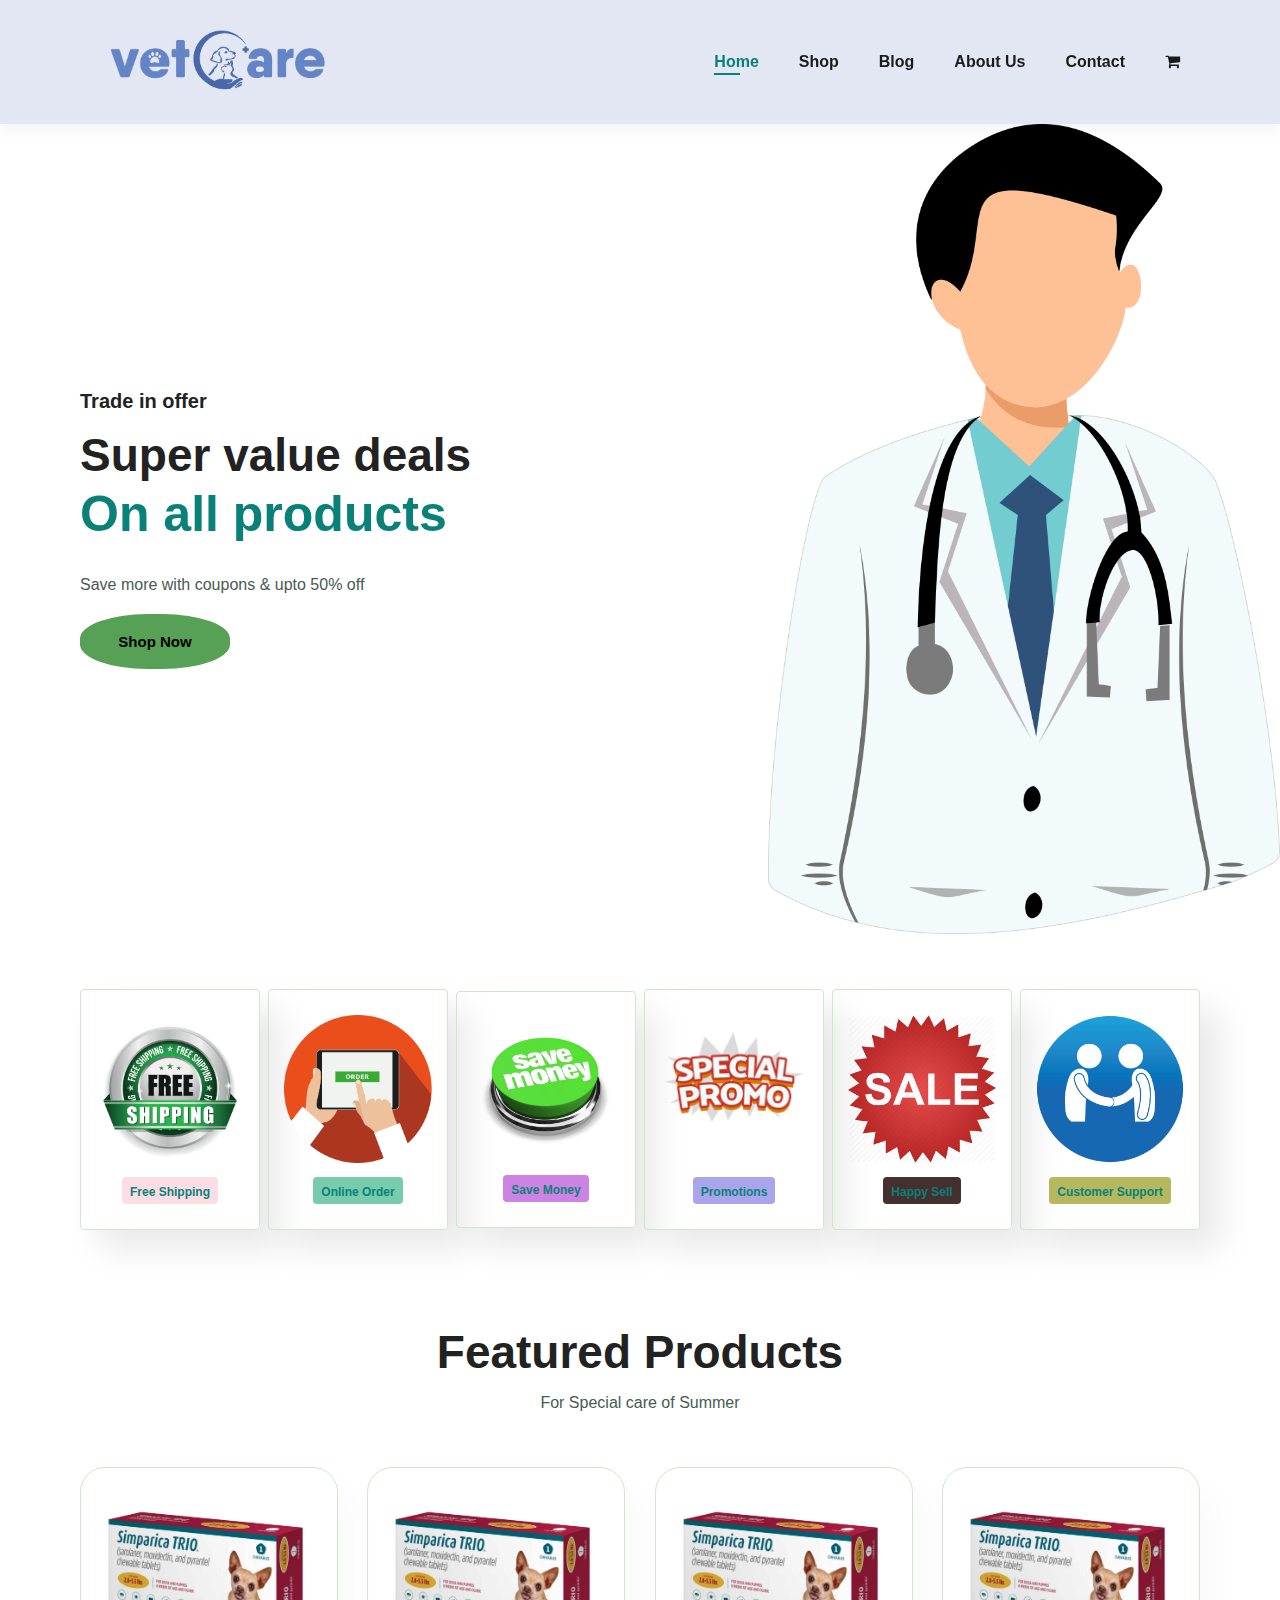
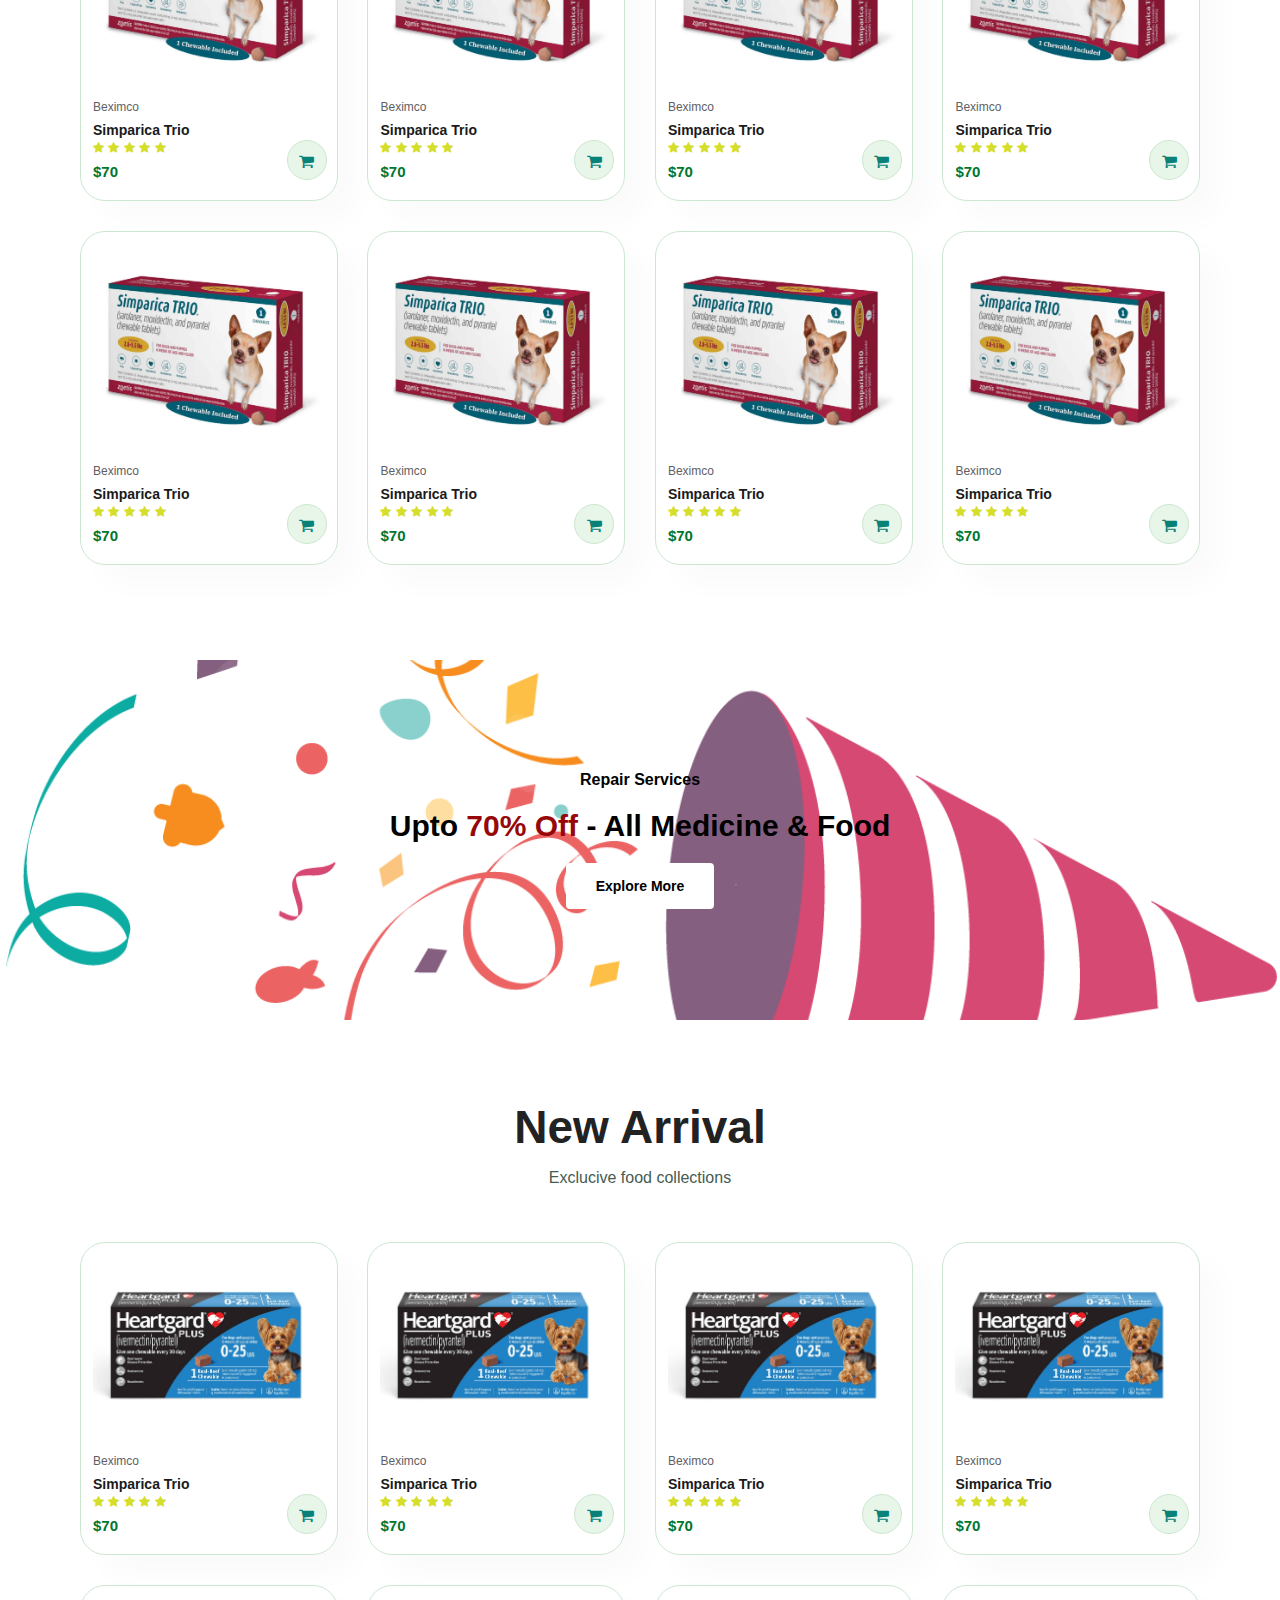
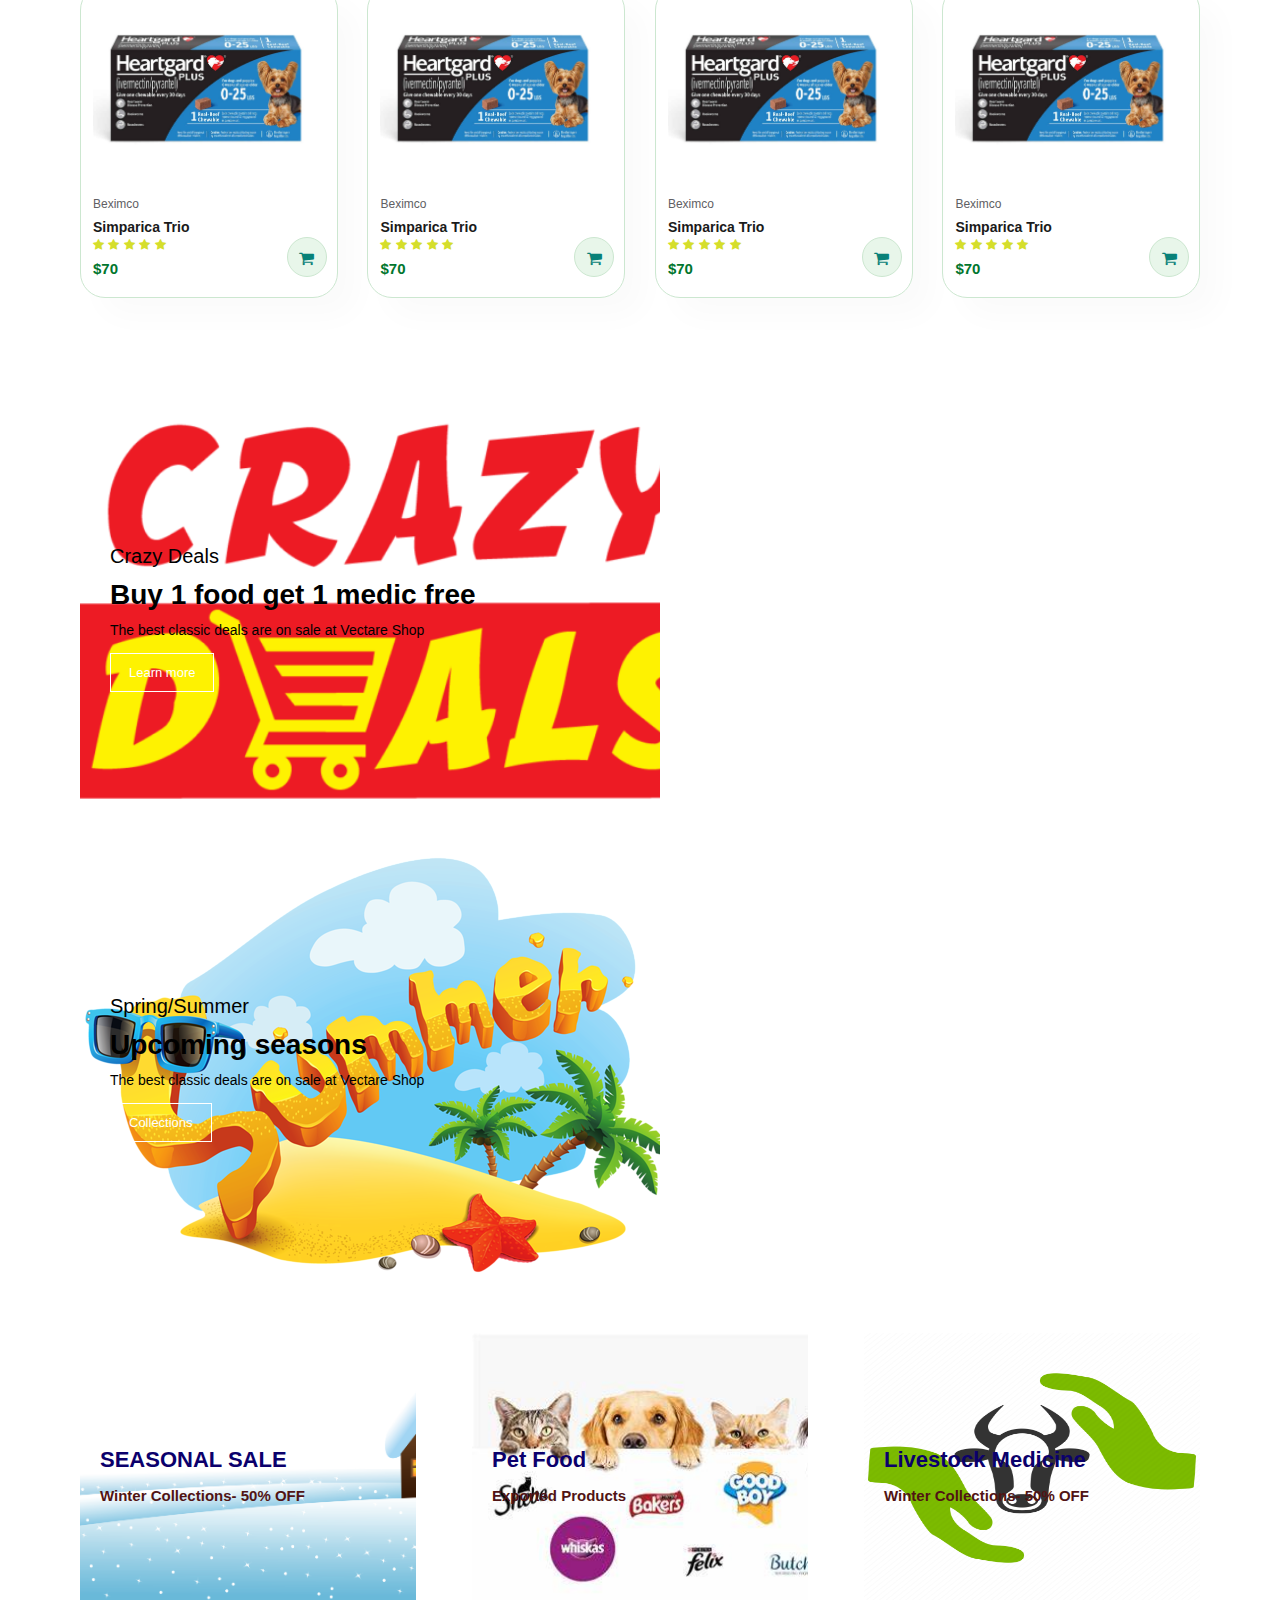
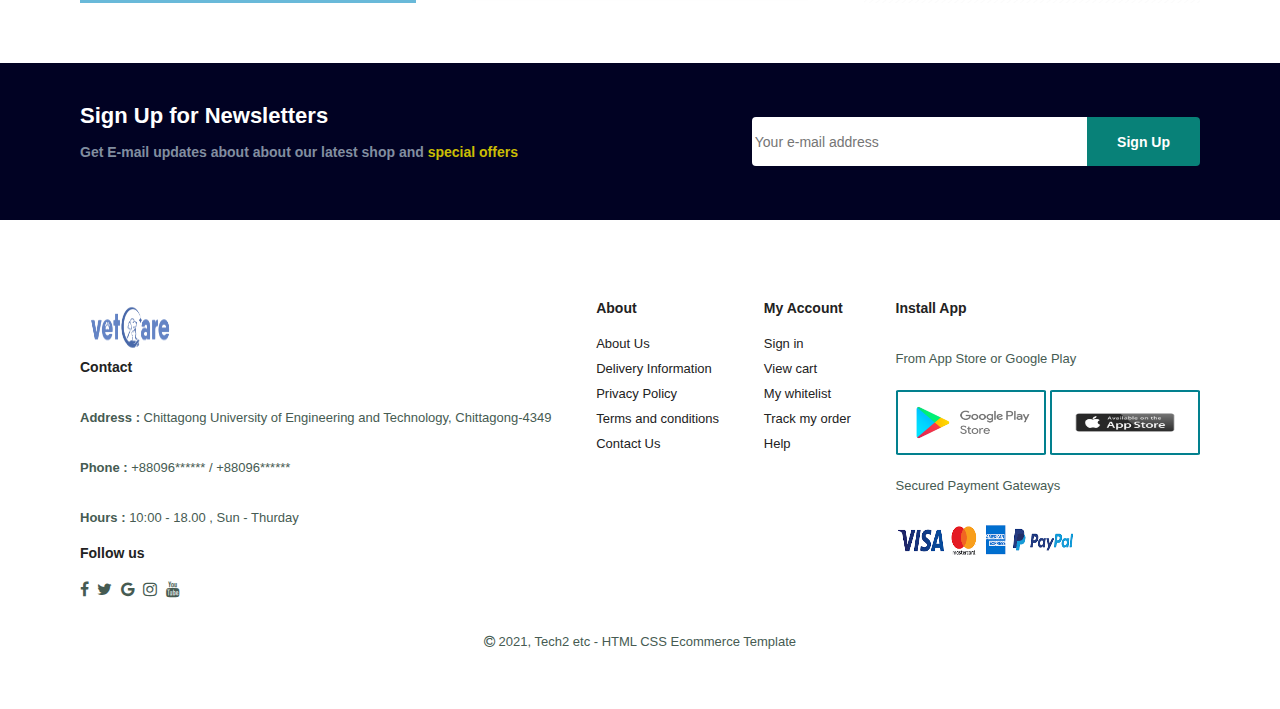
<file: index/index.html>
<!DOCTYPE html>
<html lang="en">
<head>
    <meta charset="UTF-8">
    <meta name="viewport" content="width=device-width, initial-scale=1.0">
    <link rel="stylesheet" href="https://cdnjs.cloudflare.com/ajax/libs/font-awesome/4.7.0/css/font-awesome.min.css">
    <link rel="stylesheet" href="style.css">
    <title>Homepage</title>
</head>
<body>

    <section id="header">
        <a href="#"> <img src="img/logo.png" height= "80vh" width="100%" class="logo"> </a>
        <div>
            <ul id="navbar">
                <li> <a href="index.htnl" class="active">Home</a></li>
                <li> <a href="shop.html" >Shop</a></li>
                <li> <a href="blog.html">Blog</a></li>
                <li> <a href="about.html">About Us</a></li>
                <li> <a href="contact.html">Contact</a></li>
                <li id="lg-bag"> <a href="cart.html"><i class="fa fa-shopping-cart"></i></a></li>
                <a href="#" id="close"><i class="fa fa-times"></i></a>
            </ul>
        </div>
        <div id="mobile">
            <a href="cart.html"><i class="fa fa-shopping-cart"></i></a>
            <i id="bar" class="fa fa-outdent"></i>
        </div>
    </section>

    <section id="hero">

        <h4>Trade in offer</h4>
        <h2>Super value deals</h2>
        <h1>On all products</h1>
        <p>Save more with coupons & upto 50% off</p>
        <button id="">Shop Now</button>
    </section>

    <section id="feature" class="section-p1">
        <div class="fe-box">
            <img src="img/f1.png" alt="">
            <h6>Free Shipping</h6>
        </div>
        <div class="fe-box">
            <img src="img/f2.png" alt="">
            <h6>Online Order</h6>
        </div>
        <div class="fe-box">
            <img src="img/f3.png" alt="">
            <h6>Save Money</h6>
        </div>
        <div class="fe-box">
            <img src="img/f4.png" alt="">
            <h6>Promotions</h6>
        </div>
        <div class="fe-box">
            <img src="img/f5.png" alt="">
            <h6>Happy Sell</h6>
        </div>
        <div class="fe-box">
            <img src="img/f6.png" alt="">
            <h6>Customer Support</h6>
        </div>
    </section>

    <section id="product1" class="section-p1">
        <h2>Featured Products</h2>
        <p>For Special care of Summer</p>
        <div class="pro-container">
            <div class="pro">
                <img src="img/medic1.jpg"alt="">
                <div class="des">
                    <span>Beximco</span>
                    <h5>Simparica Trio</h5>
                    <div class="star">
                        <i class="fa fa-star"> </i>
                        <i class="fa fa-star"> </i>
                        <i class="fa fa-star"> </i>
                        <i class="fa fa-star"> </i>
                        <i class="fa fa-star"> </i>
                    </div>
                    <h4>$70</h4>
                </div>
                <a href="#"><i class="fa fa-shopping-cart cart"></i></a>
            </div>
            <div class="pro">
                <img src="img/medic1.jpg"alt="">
                <div class="des">
                    <span>Beximco</span>
                    <h5>Simparica Trio</h5>
                    <div class="star">
                        <i class="fa fa-star"> </i>
                        <i class="fa fa-star"> </i>
                        <i class="fa fa-star"> </i>
                        <i class="fa fa-star"> </i>
                        <i class="fa fa-star"> </i>
                    </div>
                    <h4>$70</h4>
                </div>
                <a href="#"><i class="fa fa-shopping-cart cart"></i></a>
            </div>
            <div class="pro">
                <img src="img/medic1.jpg"alt="">
                <div class="des">
                    <span>Beximco</span>
                    <h5>Simparica Trio</h5>
                    <div class="star">
                        <i class="fa fa-star"> </i>
                        <i class="fa fa-star"> </i>
                        <i class="fa fa-star"> </i>
                        <i class="fa fa-star"> </i>
                        <i class="fa fa-star"> </i>
                    </div>
                    <h4>$70</h4>
                </div>
                <a href="#"><i class="fa fa-shopping-cart cart"></i></a>
            </div>
            <div class="pro">
                <img src="img/medic1.jpg"alt="">
                <div class="des">
                    <span>Beximco</span>
                    <h5>Simparica Trio</h5>
                    <div class="star">
                        <i class="fa fa-star"> </i>
                        <i class="fa fa-star"> </i>
                        <i class="fa fa-star"> </i>
                        <i class="fa fa-star"> </i>
                        <i class="fa fa-star"> </i>
                    </div>
                    <h4>$70</h4>
                </div>
                <a href="#"><i class="fa fa-shopping-cart cart"></i></a>
            </div>
            <div class="pro">
                <img src="img/medic1.jpg"alt="">
                <div class="des">
                    <span>Beximco</span>
                    <h5>Simparica Trio</h5>
                    <div class="star">
                        <i class="fa fa-star"> </i>
                        <i class="fa fa-star"> </i>
                        <i class="fa fa-star"> </i>
                        <i class="fa fa-star"> </i>
                        <i class="fa fa-star"> </i>
                    </div>
                    <h4>$70</h4>
                </div>
                <a href="#"><i class="fa fa-shopping-cart cart"></i></a>
            </div>
            <div class="pro">
                <img src="img/medic1.jpg"alt="">
                <div class="des">
                    <span>Beximco</span>
                    <h5>Simparica Trio</h5>
                    <div class="star">
                        <i class="fa fa-star"> </i>
                        <i class="fa fa-star"> </i>
                        <i class="fa fa-star"> </i>
                        <i class="fa fa-star"> </i>
                        <i class="fa fa-star"> </i>
                    </div>
                    <h4>$70</h4>
                </div>
                <a href="#"><i class="fa fa-shopping-cart cart"></i></a>
            </div>
            <div class="pro">
                <img src="img/medic1.jpg"alt="">
                <div class="des">
                    <span>Beximco</span>
                    <h5>Simparica Trio</h5>
                    <div class="star">
                        <i class="fa fa-star"> </i>
                        <i class="fa fa-star"> </i>
                        <i class="fa fa-star"> </i>
                        <i class="fa fa-star"> </i>
                        <i class="fa fa-star"> </i>
                    </div>
                    <h4>$70</h4>
                </div>
                <a href="#"><i class="fa fa-shopping-cart cart"></i></a>
            </div>
            <div class="pro">
                <img src="img/medic1.jpg"alt="">
                <div class="des">
                    <span>Beximco</span>
                    <h5>Simparica Trio</h5>
                    <div class="star">
                        <i class="fa fa-star"> </i>
                        <i class="fa fa-star"> </i>
                        <i class="fa fa-star"> </i>
                        <i class="fa fa-star"> </i>
                        <i class="fa fa-star"> </i>
                    </div>
                    <h4>$70</h4>
                </div>
                <a href="#"><i class="fa fa-shopping-cart cart"></i></a>
            </div>
        </div>
    </section>

    <section id="banner" class="section-m1">
        <h4>Repair Services</h4>
        <h2>Upto <span>70% Off</span> - All Medicine & Food</h2>
        <button class="normal">Explore More</button>
    </section>

    <section id="product1" class="section-p1">
        <h2>New Arrival</h2>
        <p>Exclucive food collections</p>
        <div class="pro-container">
            <div class="pro">
                <img src="img/food1.jpg"alt="">
                <div class="des">
                    <span>Beximco</span>
                    <h5>Simparica Trio</h5>
                    <div class="star">
                        <i class="fa fa-star"> </i>
                        <i class="fa fa-star"> </i>
                        <i class="fa fa-star"> </i>
                        <i class="fa fa-star"> </i>
                        <i class="fa fa-star"> </i>
                    </div>
                    <h4>$70</h4>
                </div>
                <a href="#"><i class="fa fa-shopping-cart cart"></i></a>
            </div>
            <div class="pro">
                <img src="img/food1.jpg"alt="">
                <div class="des">
                    <span>Beximco</span>
                    <h5>Simparica Trio</h5>
                    <div class="star">
                        <i class="fa fa-star"> </i>
                        <i class="fa fa-star"> </i>
                        <i class="fa fa-star"> </i>
                        <i class="fa fa-star"> </i>
                        <i class="fa fa-star"> </i>
                    </div>
                    <h4>$70</h4>
                </div>
                <a href="#"><i class="fa fa-shopping-cart cart"></i></a>
            </div>
            <div class="pro">
                <img src="img/food1.jpg"alt="">
                <div class="des">
                    <span>Beximco</span>
                    <h5>Simparica Trio</h5>
                    <div class="star">
                        <i class="fa fa-star"> </i>
                        <i class="fa fa-star"> </i>
                        <i class="fa fa-star"> </i>
                        <i class="fa fa-star"> </i>
                        <i class="fa fa-star"> </i>
                    </div>
                    <h4>$70</h4>
                </div>
                <a href="#"><i class="fa fa-shopping-cart cart"></i></a>
            </div>
            <div class="pro">
                <img src="img/food1.jpg"alt="">
                <div class="des">
                    <span>Beximco</span>
                    <h5>Simparica Trio</h5>
                    <div class="star">
                        <i class="fa fa-star"> </i>
                        <i class="fa fa-star"> </i>
                        <i class="fa fa-star"> </i>
                        <i class="fa fa-star"> </i>
                        <i class="fa fa-star"> </i>
                    </div>
                    <h4>$70</h4>
                </div>
                <a href="#"><i class="fa fa-shopping-cart cart"></i></a>
            </div>
            <div class="pro">
                <img src="img/food1.jpg"alt="">
                <div class="des">
                    <span>Beximco</span>
                    <h5>Simparica Trio</h5>
                    <div class="star">
                        <i class="fa fa-star"> </i>
                        <i class="fa fa-star"> </i>
                        <i class="fa fa-star"> </i>
                        <i class="fa fa-star"> </i>
                        <i class="fa fa-star"> </i>
                    </div>
                    <h4>$70</h4>
                </div>
                <a href="#"><i class="fa fa-shopping-cart cart"></i></a>
            </div>
            <div class="pro">
                <img src="img/food1.jpg"alt="">
                <div class="des">
                    <span>Beximco</span>
                    <h5>Simparica Trio</h5>
                    <div class="star">
                        <i class="fa fa-star"> </i>
                        <i class="fa fa-star"> </i>
                        <i class="fa fa-star"> </i>
                        <i class="fa fa-star"> </i>
                        <i class="fa fa-star"> </i>
                    </div>
                    <h4>$70</h4>
                </div>
                <a href="#"><i class="fa fa-shopping-cart cart"></i></a>
            </div>
            <div class="pro">
                <img src="img/food1.jpg"alt="">
                <div class="des">
                    <span>Beximco</span>
                    <h5>Simparica Trio</h5>
                    <div class="star">
                        <i class="fa fa-star"> </i>
                        <i class="fa fa-star"> </i>
                        <i class="fa fa-star"> </i>
                        <i class="fa fa-star"> </i>
                        <i class="fa fa-star"> </i>
                    </div>
                    <h4>$70</h4>
                </div>
                <a href="#"><i class="fa fa-shopping-cart cart"></i></a>
            </div>
            <div class="pro">
                <img src="img/food1.jpg"alt="">
                <div class="des">
                    <span>Beximco</span>
                    <h5>Simparica Trio</h5>
                    <div class="star">
                        <i class="fa fa-star"> </i>
                        <i class="fa fa-star"> </i>
                        <i class="fa fa-star"> </i>
                        <i class="fa fa-star"> </i>
                        <i class="fa fa-star"> </i>
                    </div>
                    <h4>$70</h4>
                </div>
                <a href="#"><i class="fa fa-shopping-cart cart"></i></a>
            </div>
        </div>
    </section>

    <section id="sm-banner" class="section-p1">
        <div class="banner-box">
            <h4>Crazy Deals</h4>
            <h2>Buy 1 food get 1 medic free</h2>
            <span>The best classic deals are on sale at Vectare Shop</span>
            <button class="white">Learn more</button>
        </div>
        <div class="banner-box banner-box2">
            <h4>Spring/Summer</h4>
            <h2>Upcoming seasons</h2>
            <span>The best classic deals are on sale at Vectare Shop</span>
            <button class="white">Collections</button>
        </div>
    </section>

    <section id="banner3">
        <div class="banner-box">           
            <h2>SEASONAL SALE</h2>
            <h3>Winter Collections- 50% OFF</h3>
        </div>
        <div class="banner-box banner-box2">           
            <h2>Pet Food</h2>
            <h3>Exported Products</h3>
        </div>
        <div class="banner-box banner-box3">           
            <h2>Livestock Medicine</h2>
            <h3>Winter Collections- 50% OFF</h3>
        </div>
    </section>
    
    <section id="newsletter" class="section-p1 section-m1">
        <div class="newstext">
            <h4>Sign Up for Newsletters</h4>
            <p>Get E-mail updates about about our latest shop and <span>special offers</span></p>
        </div>
        <div class="form">
            <input type="text" placeholder="Your e-mail address">
            <button class="normal">Sign Up</button>
        </div>
    </section>

    <footer class="section-p1">
        <div class="col">
            <div class="logo">
                <img src="img/logo.png" alt="">
            </div>           
            <h4>Contact</h4>
            <p><strong>Address : </strong>Chittagong University of Engineering and Technology, Chittagong-4349</p>
            <p><strong>Phone : </strong>+88096****** / +88096******</p>
            <p><strong>Hours : </strong>10:00 - 18.00 , Sun - Thurday</p>
            <div class="follow">
                <h4>Follow us</h4>
                <div class="icon">
                    <i class="fa fa-facebook"></i>
                    <i class="fa fa-twitter"></i>
                    <i class="fa fa-google"></i>
                    <i class="fa fa-instagram"></i>
                    <i class="fa fa-youtube"></i>

                </div>
            </div>
        </div>
        <div class="col">
            <h4>About</h4>
            <a href="#">About Us</a>
            <a href="#">Delivery Information</a>
            <a href="#">Privacy Policy</a>
            <a href="#">Terms and conditions</a>
            <a href="#">Contact Us</a>
        </div>
        <div class="col">
            <h4>My Account</h4>
            <a href="#">Sign in</a>
            <a href="#">View cart</a>
            <a href="#">My whitelist</a>
            <a href="#">Track my order</a>
            <a href="#">Help</a>
        </div>
        <div class="col install">
            <h4>Install App</h4>
            <p>From App Store or Google Play</p>
            <div class="row">
                <img src="img/play.png" alt="">
                <img src="img/appstore.png" alt="">
            </div>
            <p>Secured Payment Gateways</p>
            <img src="img/pay.png" alt="">

        </div>
        <div class="copyright">
            <p><i class="fa fa-copyright"></i> 2021, Tech2 etc - HTML CSS Ecommerce Template</p>

        </div>
    </footer>

    <script src="script.js"></script>
</body>
</html>
</file>
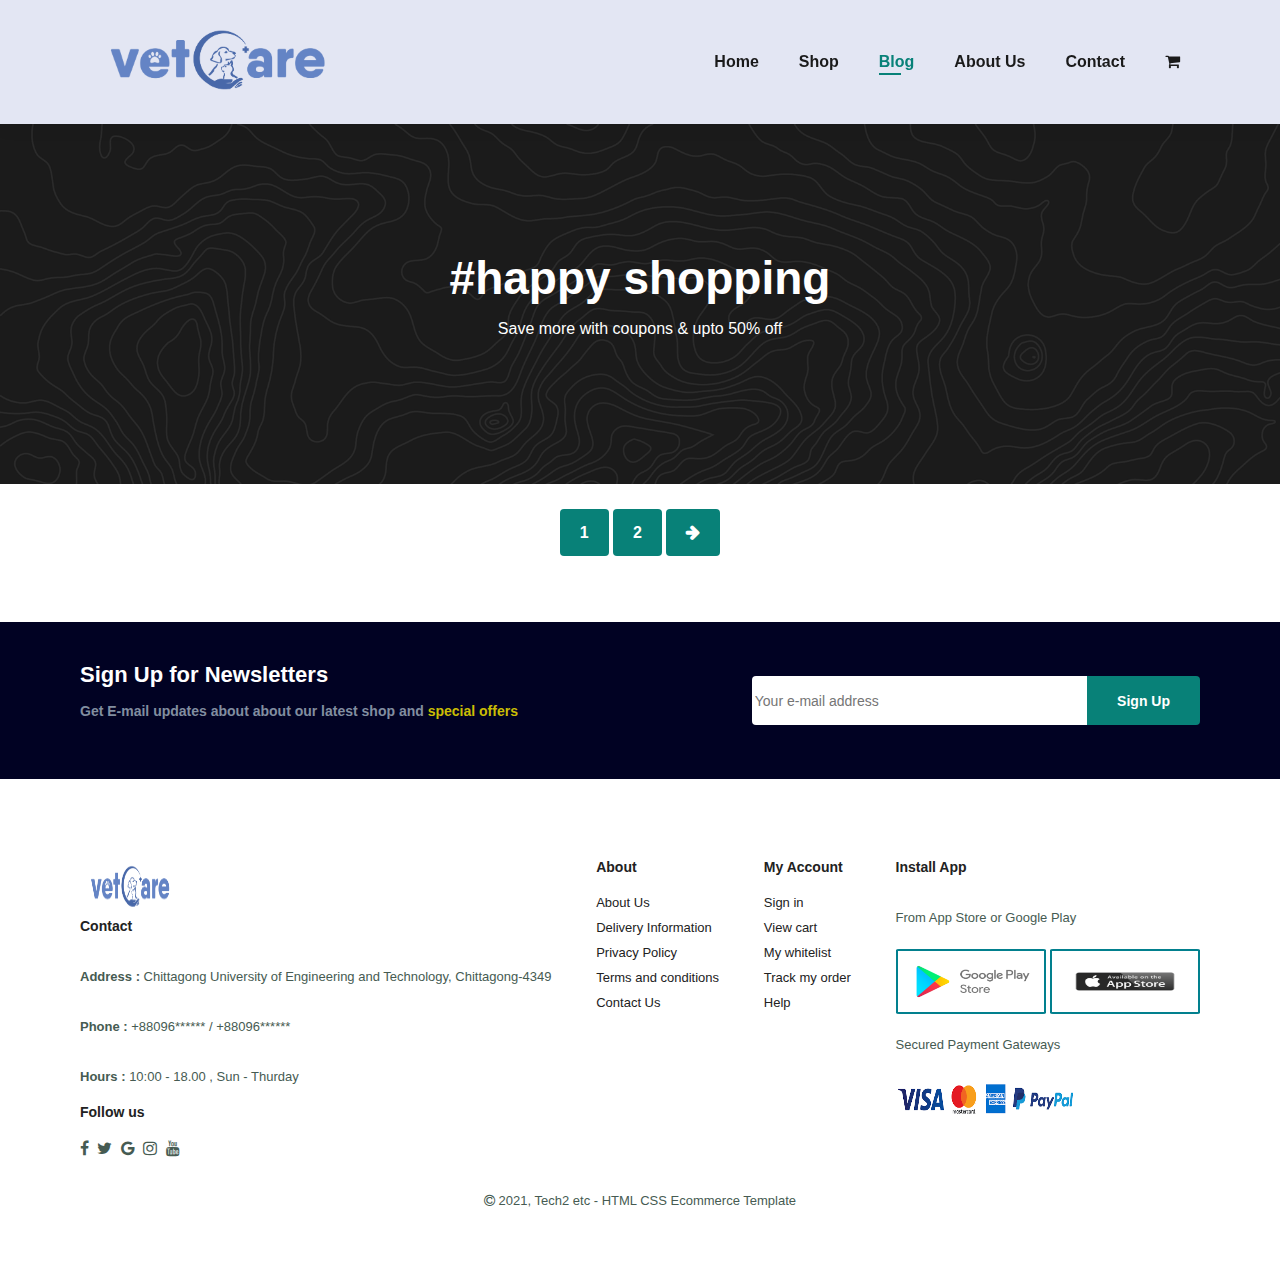
<file: index/blog.html>
<!DOCTYPE html>
<html lang="en">
<head>
    <meta charset="UTF-8">
    <meta name="viewport" content="width=device-width, initial-scale=1.0">
    <link rel="stylesheet" href="https://cdnjs.cloudflare.com/ajax/libs/font-awesome/4.7.0/css/font-awesome.min.css">
    <link rel="stylesheet" href="style.css">
    <title>Blog</title>
</head>
<body>

    <section id="header">
        <a href="index.html"> <img src="img/logo.png" height= "80vh" width="100%" class="logo"> </a>
        <div>
            <ul id="navbar">
                <li> <a href="index.html">Home</a></li>
                <li> <a href="shop.html">Shop</a></li>
                <li> <a href="blog.html" class="active">Blog</a></li>
                <li> <a href="about.html">About Us</a></li>
                <li> <a href="contact.html">Contact</a></li>
                <li id="lg-bag"> <a href="cart.html"><i class="fa fa-shopping-cart"></i></a></li>
                <a href="#" id="close"><i class="fa fa-times"></i></a>
            </ul>
        </div>
        <div id="mobile">
            <a href="cart.html"><i class="fa fa-shopping-cart"></i></a>
            <i id="bar" class="fa fa-outdent"></i>
        </div>
    </section>

    <section id="page-header">       
        <h2>#happy shopping</h2>      
        <p>Save more with coupons & upto 50% off</p>
    </section>

    <section id="pagination" class="section-p1">
        <a href="#">1</a>
        <a href="#">2</a>
        <a href="#"><i class='fa fa-arrow-right'></i></a>
    </section>
   
    <section id="newsletter" class="section-p1 section-m1">
        <div class="newstext">
            <h4>Sign Up for Newsletters</h4>
            <p>Get E-mail updates about about our latest shop and <span>special offers</span></p>
        </div>
        <div class="form">
            <input type="text" placeholder="Your e-mail address">
            <button class="normal">Sign Up</button>
        </div>
    </section>

    <footer class="section-p1">
        <div class="col">
            <div class="logo">
                <img src="img/logo.png" alt="">
            </div>           
            <h4>Contact</h4>
            <p><strong>Address : </strong>Chittagong University of Engineering and Technology, Chittagong-4349</p>
            <p><strong>Phone : </strong>+88096****** / +88096******</p>
            <p><strong>Hours : </strong>10:00 - 18.00 , Sun - Thurday</p>
            <div class="follow">
                <h4>Follow us</h4>
                <div class="icon">
                    <i class="fa fa-facebook"></i>
                    <i class="fa fa-twitter"></i>
                    <i class="fa fa-google"></i>
                    <i class="fa fa-instagram"></i>
                    <i class="fa fa-youtube"></i>

                </div>
            </div>
        </div>
        <div class="col">
            <h4>About</h4>
            <a href="#">About Us</a>
            <a href="#">Delivery Information</a>
            <a href="#">Privacy Policy</a>
            <a href="#">Terms and conditions</a>
            <a href="#">Contact Us</a>
        </div>
        <div class="col">
            <h4>My Account</h4>
            <a href="#">Sign in</a>
            <a href="#">View cart</a>
            <a href="#">My whitelist</a>
            <a href="#">Track my order</a>
            <a href="#">Help</a>
        </div>
        <div class="col install">
            <h4>Install App</h4>
            <p>From App Store or Google Play</p>
            <div class="row">
                <img src="img/play.png" alt="">
                <img src="img/appstore.png" alt="">
            </div>
            <p>Secured Payment Gateways</p>
            <img src="img/pay.png" alt="">

        </div>
        <div class="copyright">
            <p><i class="fa fa-copyright"></i> 2021, Tech2 etc - HTML CSS Ecommerce Template</p>

        </div>
    </footer>

    <script src="script.js"></script>
</body>
</html>
</file>
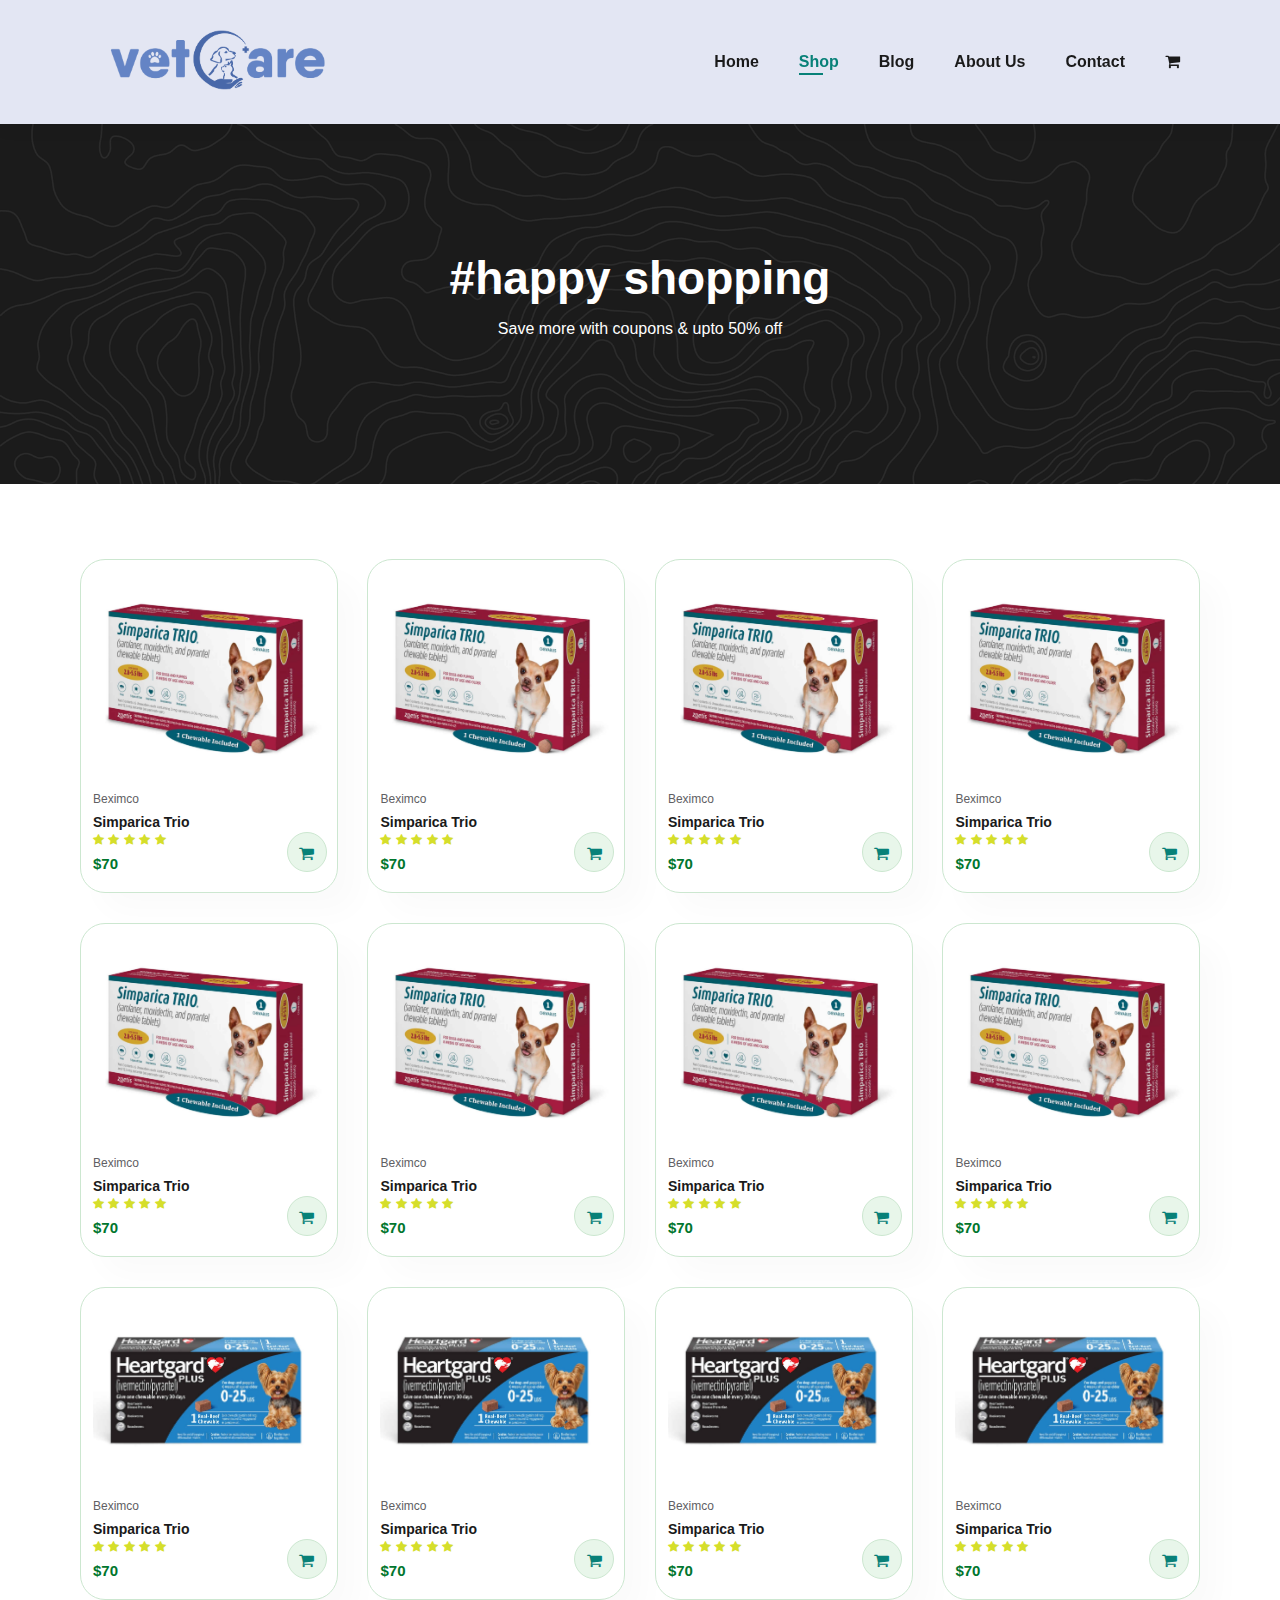
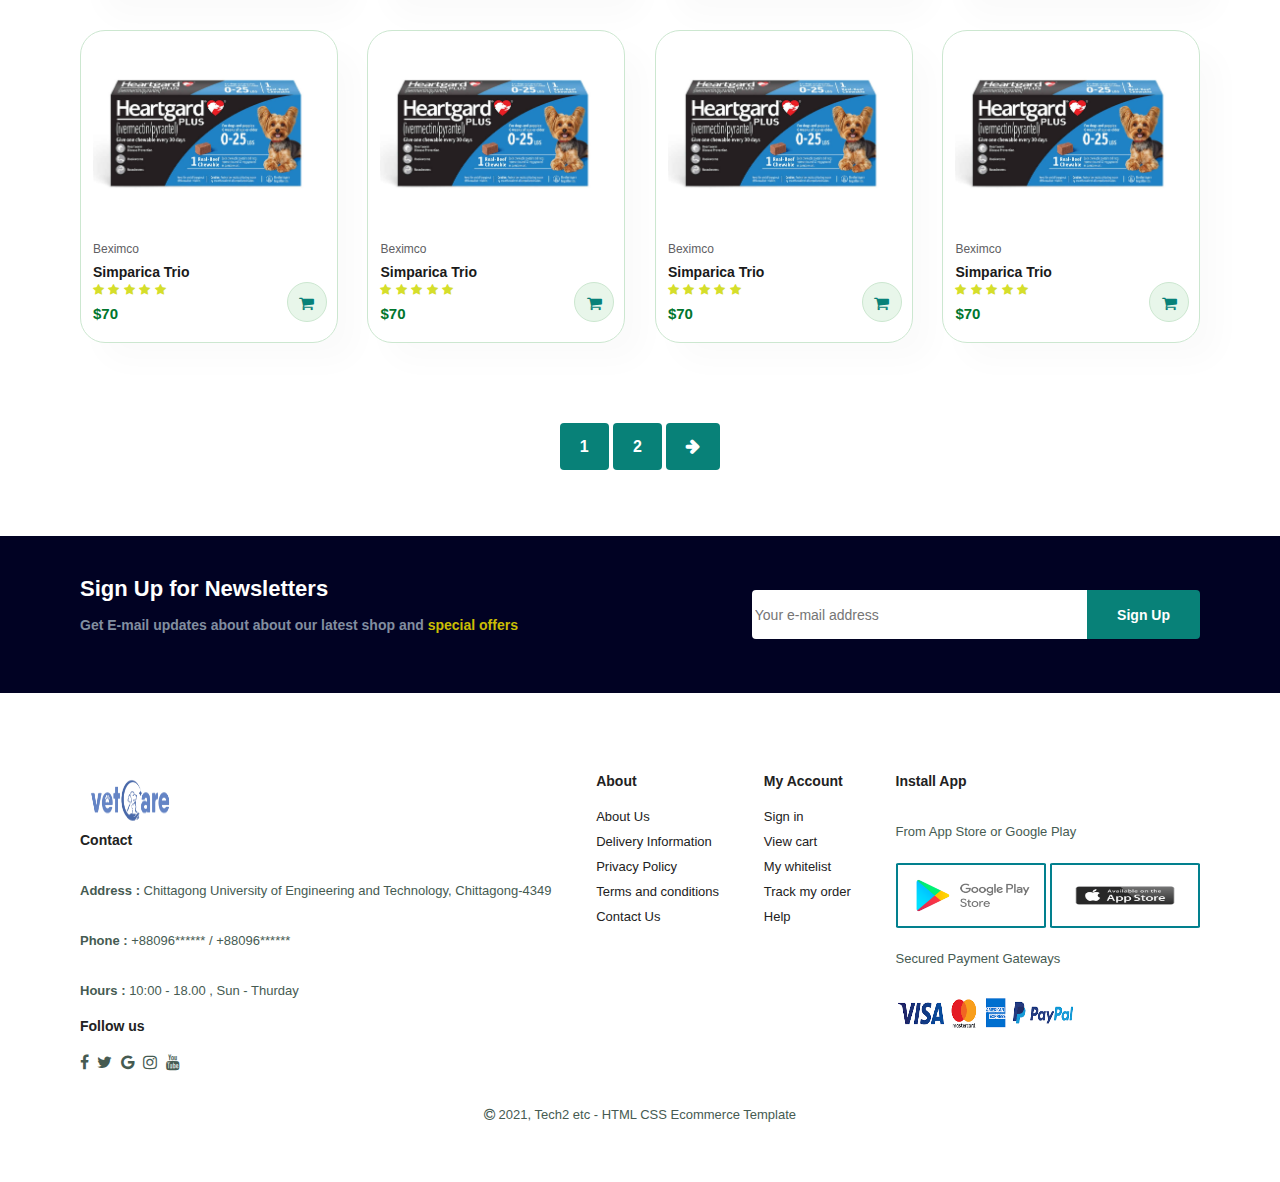
<file: index/shop.html>
<!DOCTYPE html>
<html lang="en">
<head>
    <meta charset="UTF-8">
    <meta name="viewport" content="width=device-width, initial-scale=1.0">
    <link rel="stylesheet" href="https://cdnjs.cloudflare.com/ajax/libs/font-awesome/4.7.0/css/font-awesome.min.css">
    <link rel="stylesheet" href="style.css">
    <title>Shop</title>
</head>
<body>

    <section id="header">
        <a href="index.html"> <img src="img/logo.png" height= "80vh" width="100%" class="logo"> </a>
        <div>
            <ul id="navbar">
                <li> <a href="index.html">Home</a></li>
                <li> <a href="shop.html" class="active">Shop</a></li>
                <li> <a href="blog.html">Blog</a></li>
                <li> <a href="about.html">About Us</a></li>
                <li> <a href="contact.html">Contact</a></li>
                <li id="lg-bag"> <a href="cart.html"><i class="fa fa-shopping-cart"></i></a></li>
                <a href="#" id="close"><i class="fa fa-times"></i></a>
            </ul>
        </div>
        <div id="mobile">
            <a href="cart.html"><i class="fa fa-shopping-cart"></i></a>
            <i id="bar" class="fa fa-outdent"></i>
        </div>
    </section>

    <section id="page-header">       
        <h2>#happy shopping</h2>      
        <p>Save more with coupons & upto 50% off</p>
    </section>

    <section id="product1" class="section-p1">   
        <div class="pro-container">
            <div class="pro" onclick="window.location.href='sproduct.html';">
                <img src="img/medic1.jpg"alt="">
                <div class="des">
                    <span>Beximco</span>
                    <h5>Simparica Trio</h5>
                    <div class="star">
                        <i class="fa fa-star"> </i>
                        <i class="fa fa-star"> </i>
                        <i class="fa fa-star"> </i>
                        <i class="fa fa-star"> </i>
                        <i class="fa fa-star"> </i>
                    </div>
                    <h4>$70</h4>
                </div>
                <a href="#"><i class="fa fa-shopping-cart cart"></i></a>
            </div>
            <div class="pro" onclick="window.location.href='sproduct.html';">
                <img src="img/medic1.jpg"alt="">
                <div class="des">
                    <span>Beximco</span>
                    <h5>Simparica Trio</h5>
                    <div class="star">
                        <i class="fa fa-star"> </i>
                        <i class="fa fa-star"> </i>
                        <i class="fa fa-star"> </i>
                        <i class="fa fa-star"> </i>
                        <i class="fa fa-star"> </i>
                    </div>
                    <h4>$70</h4>
                </div>
                <a href="#"><i class="fa fa-shopping-cart cart"></i></a>
            </div>
            <div class="pro" onclick="window.location.href='sproduct.html';">
                <img src="img/medic1.jpg"alt="">
                <div class="des">
                    <span>Beximco</span>
                    <h5>Simparica Trio</h5>
                    <div class="star">
                        <i class="fa fa-star"> </i>
                        <i class="fa fa-star"> </i>
                        <i class="fa fa-star"> </i>
                        <i class="fa fa-star"> </i>
                        <i class="fa fa-star"> </i>
                    </div>
                    <h4>$70</h4>
                </div>
                <a href="#"><i class="fa fa-shopping-cart cart"></i></a>
            </div>
            <div class="pro" onclick="window.location.href='sproduct.html';">
                <img src="img/medic1.jpg"alt="">
                <div class="des">
                    <span>Beximco</span>
                    <h5>Simparica Trio</h5>
                    <div class="star">
                        <i class="fa fa-star"> </i>
                        <i class="fa fa-star"> </i>
                        <i class="fa fa-star"> </i>
                        <i class="fa fa-star"> </i>
                        <i class="fa fa-star"> </i>
                    </div>
                    <h4>$70</h4>
                </div>
                <a href="#"><i class="fa fa-shopping-cart cart"></i></a>
            </div>
            <div class="pro" onclick="window.location.href='sproduct.html';">
                <img src="img/medic1.jpg"alt="">
                <div class="des">
                    <span>Beximco</span>
                    <h5>Simparica Trio</h5>
                    <div class="star">
                        <i class="fa fa-star"> </i>
                        <i class="fa fa-star"> </i>
                        <i class="fa fa-star"> </i>
                        <i class="fa fa-star"> </i>
                        <i class="fa fa-star"> </i>
                    </div>
                    <h4>$70</h4>
                </div>
                <a href="#"><i class="fa fa-shopping-cart cart"></i></a>
            </div>
            <div class="pro" onclick="window.location.href='sproduct.html';">
                <img src="img/medic1.jpg"alt="">
                <div class="des">
                    <span>Beximco</span>
                    <h5>Simparica Trio</h5>
                    <div class="star">
                        <i class="fa fa-star"> </i>
                        <i class="fa fa-star"> </i>
                        <i class="fa fa-star"> </i>
                        <i class="fa fa-star"> </i>
                        <i class="fa fa-star"> </i>
                    </div>
                    <h4>$70</h4>
                </div>
                <a href="#"><i class="fa fa-shopping-cart cart"></i></a>
            </div>
            <div class="pro" onclick="window.location.href='sproduct.html';">
                <img src="img/medic1.jpg"alt="">
                <div class="des">
                    <span>Beximco</span>
                    <h5>Simparica Trio</h5>
                    <div class="star">
                        <i class="fa fa-star"> </i>
                        <i class="fa fa-star"> </i>
                        <i class="fa fa-star"> </i>
                        <i class="fa fa-star"> </i>
                        <i class="fa fa-star"> </i>
                    </div>
                    <h4>$70</h4>
                </div>
                <a href="#"><i class="fa fa-shopping-cart cart"></i></a>
            </div>
            <div class="pro" onclick="window.location.href='sproduct.html';">
                <img src="img/medic1.jpg"alt="">
                <div class="des">
                    <span>Beximco</span>
                    <h5>Simparica Trio</h5>
                    <div class="star">
                        <i class="fa fa-star"> </i>
                        <i class="fa fa-star"> </i>
                        <i class="fa fa-star"> </i>
                        <i class="fa fa-star"> </i>
                        <i class="fa fa-star"> </i>
                    </div>
                    <h4>$70</h4>
                </div>
                <a href="#"><i class="fa fa-shopping-cart cart"></i></a>
            </div>

            <div class="pro" onclick="window.location.href='sproduct.html';">
                <img src="img/food1.jpg"alt="">
                <div class="des">
                    <span>Beximco</span>
                    <h5>Simparica Trio</h5>
                    <div class="star">
                        <i class="fa fa-star"> </i>
                        <i class="fa fa-star"> </i>
                        <i class="fa fa-star"> </i>
                        <i class="fa fa-star"> </i>
                        <i class="fa fa-star"> </i>
                    </div>
                    <h4>$70</h4>
                </div>
                <a href="#"><i class="fa fa-shopping-cart cart"></i></a>
            </div>
            <div class="pro" onclick="window.location.href='sproduct.html';">
                <img src="img/food1.jpg"alt="">
                <div class="des">
                    <span>Beximco</span>
                    <h5>Simparica Trio</h5>
                    <div class="star">
                        <i class="fa fa-star"> </i>
                        <i class="fa fa-star"> </i>
                        <i class="fa fa-star"> </i>
                        <i class="fa fa-star"> </i>
                        <i class="fa fa-star"> </i>
                    </div>
                    <h4>$70</h4>
                </div>
                <a href="#"><i class="fa fa-shopping-cart cart"></i></a>
            </div>
            <div class="pro" onclick="window.location.href='sproduct.html';">
                <img src="img/food1.jpg"alt="">
                <div class="des">
                    <span>Beximco</span>
                    <h5>Simparica Trio</h5>
                    <div class="star">
                        <i class="fa fa-star"> </i>
                        <i class="fa fa-star"> </i>
                        <i class="fa fa-star"> </i>
                        <i class="fa fa-star"> </i>
                        <i class="fa fa-star"> </i>
                    </div>
                    <h4>$70</h4>
                </div>
                <a href="#"><i class="fa fa-shopping-cart cart"></i></a>
            </div>
            <div class="pro" onclick="window.location.href='sproduct.html';">
                <img src="img/food1.jpg"alt="">
                <div class="des">
                    <span>Beximco</span>
                    <h5>Simparica Trio</h5>
                    <div class="star">
                        <i class="fa fa-star"> </i>
                        <i class="fa fa-star"> </i>
                        <i class="fa fa-star"> </i>
                        <i class="fa fa-star"> </i>
                        <i class="fa fa-star"> </i>
                    </div>
                    <h4>$70</h4>
                </div>
                <a href="#"><i class="fa fa-shopping-cart cart"></i></a>
            </div>
            <div class="pro" onclick="window.location.href='sproduct.html';">
                <img src="img/food1.jpg"alt="">
                <div class="des">
                    <span>Beximco</span>
                    <h5>Simparica Trio</h5>
                    <div class="star">
                        <i class="fa fa-star"> </i>
                        <i class="fa fa-star"> </i>
                        <i class="fa fa-star"> </i>
                        <i class="fa fa-star"> </i>
                        <i class="fa fa-star"> </i>
                    </div>
                    <h4>$70</h4>
                </div>
                <a href="#"><i class="fa fa-shopping-cart cart"></i></a>
            </div>
            <div class="pro" onclick="window.location.href='sproduct.html';">
                <img src="img/food1.jpg"alt="">
                <div class="des">
                    <span>Beximco</span>
                    <h5>Simparica Trio</h5>
                    <div class="star">
                        <i class="fa fa-star"> </i>
                        <i class="fa fa-star"> </i>
                        <i class="fa fa-star"> </i>
                        <i class="fa fa-star"> </i>
                        <i class="fa fa-star"> </i>
                    </div>
                    <h4>$70</h4>
                </div>
                <a href="#"><i class="fa fa-shopping-cart cart"></i></a>
            </div>
            <div class="pro" onclick="window.location.href='sproduct.html';">
                <img src="img/food1.jpg"alt="">
                <div class="des">
                    <span>Beximco</span>
                    <h5>Simparica Trio</h5>
                    <div class="star">
                        <i class="fa fa-star"> </i>
                        <i class="fa fa-star"> </i>
                        <i class="fa fa-star"> </i>
                        <i class="fa fa-star"> </i>
                        <i class="fa fa-star"> </i>
                    </div>
                    <h4>$70</h4>
                </div>
                <a href="#"><i class="fa fa-shopping-cart cart"></i></a>
            </div>
            <div class="pro" onclick="window.location.href='sproduct.html';">
                <img src="img/food1.jpg"alt="">
                <div class="des">
                    <span>Beximco</span>
                    <h5>Simparica Trio</h5>
                    <div class="star">
                        <i class="fa fa-star"> </i>
                        <i class="fa fa-star"> </i>
                        <i class="fa fa-star"> </i>
                        <i class="fa fa-star"> </i>
                        <i class="fa fa-star"> </i>
                    </div>
                    <h4>$70</h4>
                </div>
                <a href="#"><i class="fa fa-shopping-cart cart"></i></a>
            </div>
        </div>
    </section>

    <section id="pagination" class="section-p1">
        <a href="#">1</a>
        <a href="#">2</a>
        <a href="#"><i class='fa fa-arrow-right'></i></a>
    </section>
   
    <section id="newsletter" class="section-p1 section-m1">
        <div class="newstext">
            <h4>Sign Up for Newsletters</h4>
            <p>Get E-mail updates about about our latest shop and <span>special offers</span></p>
        </div>
        <div class="form">
            <input type="text" placeholder="Your e-mail address">
            <button class="normal">Sign Up</button>
        </div>
    </section>

    <footer class="section-p1">
        <div class="col">
            <div class="logo">
                <img src="img/logo.png" alt="">
            </div>           
            <h4>Contact</h4>
            <p><strong>Address : </strong>Chittagong University of Engineering and Technology, Chittagong-4349</p>
            <p><strong>Phone : </strong>+88096****** / +88096******</p>
            <p><strong>Hours : </strong>10:00 - 18.00 , Sun - Thurday</p>
            <div class="follow">
                <h4>Follow us</h4>
                <div class="icon">
                    <i class="fa fa-facebook"></i>
                    <i class="fa fa-twitter"></i>
                    <i class="fa fa-google"></i>
                    <i class="fa fa-instagram"></i>
                    <i class="fa fa-youtube"></i>

                </div>
            </div>
        </div>
        <div class="col">
            <h4>About</h4>
            <a href="#">About Us</a>
            <a href="#">Delivery Information</a>
            <a href="#">Privacy Policy</a>
            <a href="#">Terms and conditions</a>
            <a href="#">Contact Us</a>
        </div>
        <div class="col">
            <h4>My Account</h4>
            <a href="#">Sign in</a>
            <a href="#">View cart</a>
            <a href="#">My whitelist</a>
            <a href="#">Track my order</a>
            <a href="#">Help</a>
        </div>
        <div class="col install">
            <h4>Install App</h4>
            <p>From App Store or Google Play</p>
            <div class="row">
                <img src="img/play.png" alt="">
                <img src="img/appstore.png" alt="">
            </div>
            <p>Secured Payment Gateways</p>
            <img src="img/pay.png" alt="">

        </div>
        <div class="copyright">
            <p><i class="fa fa-copyright"></i> 2021, Tech2 etc - HTML CSS Ecommerce Template</p>

        </div>
    </footer>

    <script src="script.js"></script>
</body>
</html>
</file>
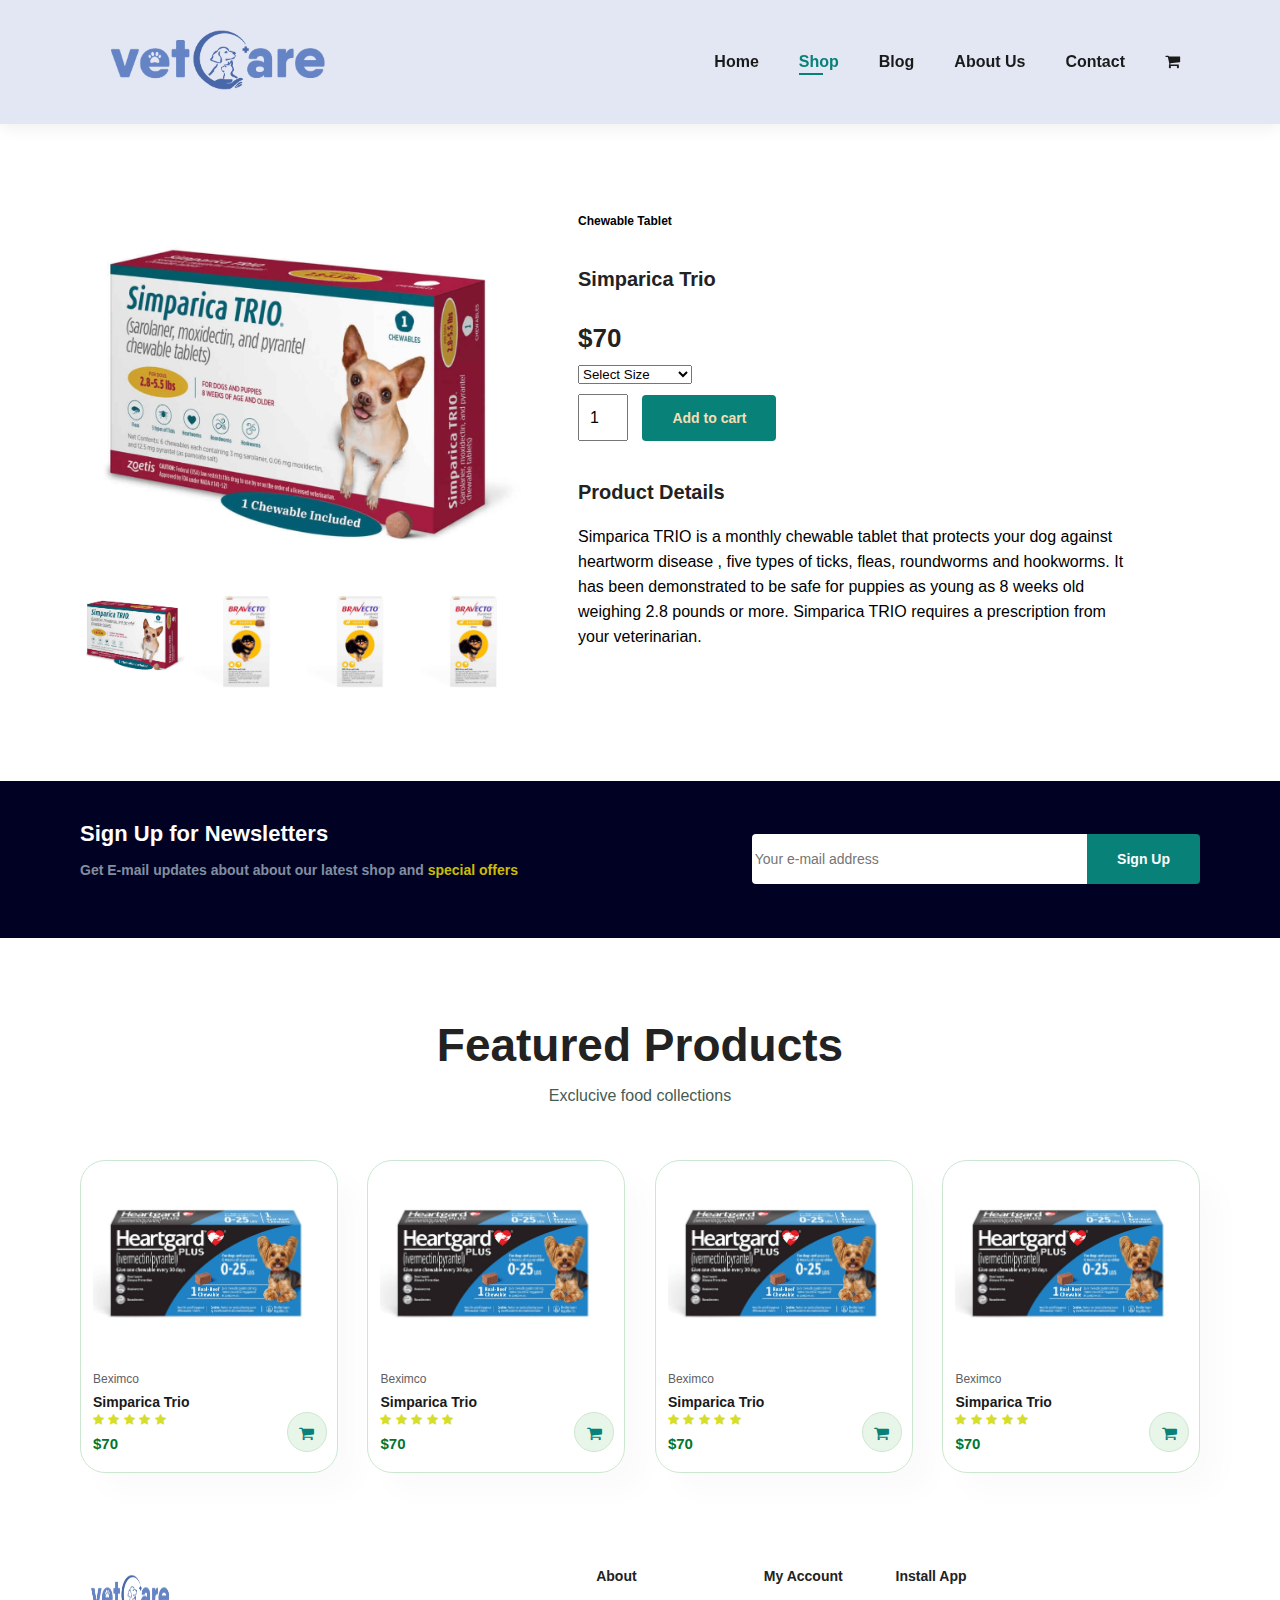
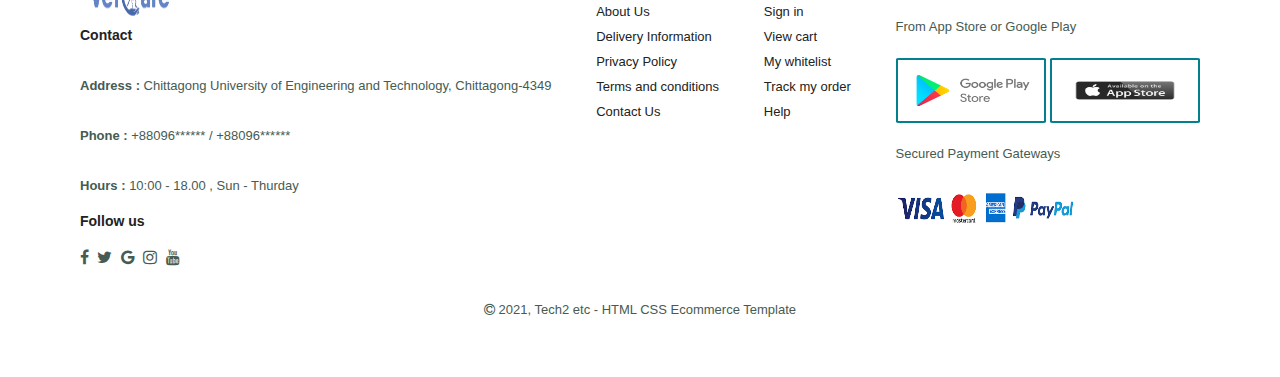
<file: index/sproduct.html>
<!DOCTYPE html>
<html lang="en">
<head>
    <meta charset="UTF-8">
    <meta name="viewport" content="width=device-width, initial-scale=1.0">
    <link rel="stylesheet" href="https://cdnjs.cloudflare.com/ajax/libs/font-awesome/4.7.0/css/font-awesome.min.css">
    <link rel="stylesheet" href="style.css">
    <title>Shop</title>
</head>
<body>

    <section id="header">
        <a href="index.html"> <img src="img/logo.png" height= "80vh" width="100%" class="logo"> </a>
        <div>
            <ul id="navbar">
                <li> <a href="index.html">Home</a></li>
                <li> <a href="shop.html" class="active">Shop</a></li>
                <li> <a href="blog.html">Blog</a></li>
                <li> <a href="about.html">About Us</a></li>
                <li> <a href="contact.html">Contact</a></li>
                <li id="lg-bag"> <a href="cart.html"><i class="fa fa-shopping-cart"></i></a></li>
                <a href="#" id="close"><i class="fa fa-times"></i></a>
            </ul>
        </div>
        <div id="mobile">
            <a href="cart.html"><i class="fa fa-shopping-cart"></i></a>
            <i id="bar" class="fa fa-outdent"></i>
        </div>
    </section>

    <section id="prodetails" class="section-p1">
        <div class="single-proimage">
            <img src="img/medic1.jpg" width="100%" id="mainImg" alt="">
            <div class="small-img-group">
                <div class="small-img-col">
                    <img src="img/medic1.jpg" width="100%" class="small-img" alt="">
                </div>
                <div class="small-img-col">
                    <img src="img/Screenshot_2024-04-17-14-08-09-36_40deb401b9ffe8e1df2f1cc5ba480b12.jpg" width="100%" class="small-img" alt="">
                </div>
                <div class="small-img-col">
                    <img src="img/Screenshot_2024-04-17-14-08-09-36_40deb401b9ffe8e1df2f1cc5ba480b12.jpg" width="100%" class="small-img" alt="">
                </div>
                <div class="small-img-col">
                    <img src="img/Screenshot_2024-04-17-14-08-09-36_40deb401b9ffe8e1df2f1cc5ba480b12.jpg" width="100%" class="small-img" alt="">
                </div>
            </div>
        </div>
        <div class="single-pro-details">
            <h6>Chewable Tablet</h6>
            <h4>Simparica Trio</h4>
            <h2>$70</h2>
            <select>
                <option>Select Size</option>
                <option>Big Packet</option>
                <option>Mediam Packet</option>
                <option>Small Packet</option>
            </select>
            <input type="number" value="1">
            <button class="normal">Add to cart</button>
            <h4>Product Details</h4>
            <span>
                Simparica TRIO is a monthly chewable tablet that protects your
                 dog against heartworm disease
                , five types of ticks, fleas, roundworms and hookworms.
                 It has been demonstrated to be safe for puppies as young
                  as 8 weeks old weighing 2.8 pounds or more.
                 Simparica TRIO requires a prescription from your veterinarian.
            </span>
        </div>
    </section>

    <section id="newsletter" class="section-p1 section-m1">
        <div class="newstext">
            <h4>Sign Up for Newsletters</h4>
            <p>Get E-mail updates about about our latest shop and <span>special offers</span></p>
        </div>
        <div class="form">
            <input type="text" placeholder="Your e-mail address">
            <button class="normal">Sign Up</button>
        </div>
    </section>

    <section id="product1" class="section-p1">
        <h2>Featured Products</h2>
        <p>Exclucive food collections</p>
        <div class="pro-container">
            <div class="pro" onclick="window.location.href='sproduct.html';">
                <img src="img/food1.jpg"alt="">
                <div class="des">
                    <span>Beximco</span>
                    <h5>Simparica Trio</h5>
                    <div class="star">
                        <i class="fa fa-star"> </i>
                        <i class="fa fa-star"> </i>
                        <i class="fa fa-star"> </i>
                        <i class="fa fa-star"> </i>
                        <i class="fa fa-star"> </i>
                    </div>
                    <h4>$70</h4>
                </div>
                <a href="#"><i class="fa fa-shopping-cart cart"></i></a>
            </div>
            <div class="pro" onclick="window.location.href='sproduct.html';">
                <img src="img/food1.jpg"alt="">
                <div class="des">
                    <span>Beximco</span>
                    <h5>Simparica Trio</h5>
                    <div class="star">
                        <i class="fa fa-star"> </i>
                        <i class="fa fa-star"> </i>
                        <i class="fa fa-star"> </i>
                        <i class="fa fa-star"> </i>
                        <i class="fa fa-star"> </i>
                    </div>
                    <h4>$70</h4>
                </div>
                <a href="#"><i class="fa fa-shopping-cart cart"></i></a>
            </div>
            <div class="pro" onclick="window.location.href='sproduct.html';">
                <img src="img/food1.jpg"alt="">
                <div class="des">
                    <span>Beximco</span>
                    <h5>Simparica Trio</h5>
                    <div class="star">
                        <i class="fa fa-star"> </i>
                        <i class="fa fa-star"> </i>
                        <i class="fa fa-star"> </i>
                        <i class="fa fa-star"> </i>
                        <i class="fa fa-star"> </i>
                    </div>
                    <h4>$70</h4>
                </div>
                <a href="#"><i class="fa fa-shopping-cart cart"></i></a>
            </div>
            <div class="pro" onclick="window.location.href='sproduct.html';">
                <img src="img/food1.jpg"alt="">
                <div class="des">
                    <span>Beximco</span>
                    <h5>Simparica Trio</h5>
                    <div class="star">
                        <i class="fa fa-star"> </i>
                        <i class="fa fa-star"> </i>
                        <i class="fa fa-star"> </i>
                        <i class="fa fa-star"> </i>
                        <i class="fa fa-star"> </i>
                    </div>
                    <h4>$70</h4>
                </div>
                <a href="#"><i class="fa fa-shopping-cart cart"></i></a>
            </div>
        </div>
    </section>

    <footer class="section-p1">
        <div class="col">
            <div class="logo">
                <img src="img/logo.png" alt="">
            </div>           
            <h4>Contact</h4>
            <p><strong>Address : </strong>Chittagong University of Engineering and Technology, Chittagong-4349</p>
            <p><strong>Phone : </strong>+88096****** / +88096******</p>
            <p><strong>Hours : </strong>10:00 - 18.00 , Sun - Thurday</p>
            <div class="follow">
                <h4>Follow us</h4>
                <div class="icon">
                    <i class="fa fa-facebook"></i>
                    <i class="fa fa-twitter"></i>
                    <i class="fa fa-google"></i>
                    <i class="fa fa-instagram"></i>
                    <i class="fa fa-youtube"></i>

                </div>
            </div>
        </div>
        <div class="col">
            <h4>About</h4>
            <a href="#">About Us</a>
            <a href="#">Delivery Information</a>
            <a href="#">Privacy Policy</a>
            <a href="#">Terms and conditions</a>
            <a href="#">Contact Us</a>
        </div>
        <div class="col">
            <h4>My Account</h4>
            <a href="#">Sign in</a>
            <a href="#">View cart</a>
            <a href="#">My whitelist</a>
            <a href="#">Track my order</a>
            <a href="#">Help</a>
        </div>
        <div class="col install">
            <h4>Install App</h4>
            <p>From App Store or Google Play</p>
            <div class="row">
                <img src="img/play.png" alt="">
                <img src="img/appstore.png" alt="">
            </div>
            <p>Secured Payment Gateways</p>
            <img src="img/pay.png" alt="">

        </div>
        <div class="copyright">
            <p><i class="fa fa-copyright"></i> 2021, Tech2 etc - HTML CSS Ecommerce Template</p>

        </div>
    </footer>

    <script>
        var mainImg = document.getElementById('mainImg');
        var smallimg = document.getElementsByClassName('small-img')

        smallimg[0].onclick = function(){
            mainImg.src = smallimg[0].src;
        }
        smallimg[1].onclick = function(){
            mainImg.src = smallimg[1].src;
        }
        smallimg[2].onclick = function(){
            mainImg.src = smallimg[2].src;
        }
        smallimg[3].onclick = function(){
            mainImg.src = smallimg[3].src;
        }
    
    </script>

    <script src="script.js"></script>
</body>
</html>
</file>
<file: index/style.css>
* {
    margin: 0;
    padding: 0;
    box-sizing: border-box;
    font-family: 'Spartan', sans-serif;
}

h1 {
    font-size: 50px;
    line-height: 64px;
    color: #222;
}

h2 {
    font-size: 46px;
    line-height: 54px;
    color: #222;
}

h4 {
    font-size: 20px;
    color: #222;
}

h6 {
    font-weight: 700;
    font-size: 12px;
}

p {
    font-size: 16px;
    color : #465b52;
    margin: 15px 0 20px 0;
}

button.normal{
    font-size: 14px;
    font-weight: 600;
    padding: 15px 30px;
    color: black;
    background-color: white;
    border-radius: 4px;
    cursor: pointer;
    border: none;
    outline: none;
    transition: 0.2s ease;
}

button.white{
    font-size: 13px;
    font-weight: 500;
    padding: 11px 18px;
    color:#fff;
    background-color: transparent;
    cursor: pointer;
    border: 1px solid white;
    outline: none;
    transition: 0.2s ease;
}
.section-p1 {
    padding: 40px 80px;
}

.section-m1 {
    margin: 40px 0;
}

body {
    width: 100%;
}
/* header */
#header {
    display: flex;
    align-items:center;
    justify-content: space-between;
    padding: 20px 80px;
    background: #e3e6f3;
    box-shadow: 0 5px 15px rgba(0,0,0, 0.06);
    z-index: 999;
    position: sticky;
    top: 0;
    left: 0;
}
#header .logo{
    border-radius: 30%;
}
#navbar {
    display: flex;
    align-items: center;
    justify-content: center;
}

#navbar li{
    list-style: none;
    padding: 0 20px;
    position: relative;
}

#navbar li a{
    text-decoration: none;
    font-size: 16px;
    font-weight: 600;
    color: #1a1a1a;
    transition: 0.3s ease;
}

#navbar li a:hover, 
#navbar li a.active{
    color: #088178;
}

#navbar li a.active::after,
#navbar li a:hover::after{
    content:"";
    width: 30%;
    height: 2px;
    background: #088178;
    position: absolute;
    bottom: -4px;
    left: 20px;
}

#mobile {
    display: none;
    align-items: center;

}
#close{
    display: none;
}
/* hero */
#hero {
    background-image: url("img/hero.png");
    height: 90vh;
    width: 100%;
    background-position: top right;
    background-size: 40% 100%;
    background-repeat: no-repeat;
    padding: 0 80px;
    display: flex;
    flex-direction: column;
    align-items: flex-start;
    justify-content: center;
}

#hero h4{
    padding-bottom: 15px; 
}
#hero h1{
    padding-bottom: 15px;
    color: #088178;   
}

#hero button{
    background: rgb(86, 161, 86);
    border-radius: 45%;
    font-weight: 600;
    font-size: 15px;
    cursor: pointer;
    height: 55px;
    width: 150px;
    border: none;
}

/* feature */

#feature{
    display: flex;
    align-items: center;
    justify-content: space-between;
    flex-wrap: wrap;
}
#feature .fe-box{
    width: 180px;
    text-align: center;
    padding: 25px 15px; 
    box-shadow: 20px 20px 34px rgba(0, 0, 0, 0.09);
    border: 1px solid #cce7d0;
    border-radius: 4px;
    margin: 15px 0;
}

#feature .fe-box:hover {
    box-shadow: 10px 10px 10px rgba(70, 62, 221, 0.1);
}

#feature .fe-box h6{
    padding: 9px 8px 6px 8px;
    line-height: 1;
    border-radius: 4px;
    color: #088178;
    background-color: #fddde4;
    display: inline-block;

}

#feature .fe-box img{
    width: 100%;
    margin-bottom: 10px;
}

#feature .fe-box:nth-child(2) h6{
    background-color: #76ccac;
}
#feature .fe-box:nth-child(3) h6{
    background-color: #cd83e3;
}
#feature .fe-box:nth-child(4) h6{
    background-color: #a9a4eb;
}
#feature .fe-box:nth-child(5) h6{
    background-color: #453030;
}
#feature .fe-box:nth-child(6) h6{
    background-color: #b6b85f;
}

/* product */
#product1{
    text-align: center;
}
#product1 .pro{
    width: 23%;
    min-width: 250px;
    padding: 10px 12px;
    border: 1px solid #cce7d0;
    border-radius: 25px;
    cursor: pointer;
    box-shadow: 20px 20px 30px rgba(0,0,0, 0.02);
    margin: 15px 0;
    transition: 0.4s ease;
    position: relative;
}

#product1 .pro:hover{
    box-shadow: 20px 20px 30px rgba(0,0,0, 0.06);
}

#product1 .pro img{
    width: 100%;
    border-radius: 20px;
}
#product1 .pro .des{
    text-align: start;
    padding: 10px 0; 
}

#product1 .pro .des span{
    color: #606063;
    font-size: 12px;
}

#product1 .pro .des h5{
    padding-top: 7px;
    color: #1a1a1a;
    font-size: 14px;  
}

#product1 .pro .des i{
    font-size: 12px;
    color: rgb(213, 222, 43);
}

#product1 .pro .des h4{
    padding-top: 7px;
    font-size: 15px;
    font-weight: 700;
    color: #01762e;
}

#product1 .pro .cart{
    width: 40px;
    height: 40px;
    line-height: 40px;
    border-radius: 50px;
    background: #e8f6ea;
    color: #088178;
    font-weight: 500;
    border: 1px solid #cce7d0;
    position: absolute;
    bottom: 20px;
    right: 10px;
}
#product1 .pro-container{
    display: flex;
    justify-content: space-between;
    padding-top: 20px;
    flex-wrap: wrap;    
}

#banner{
    display: flex;
    flex-direction: column;
    justify-content: center;
    align-items: center;
    text-align: center;
    background: url(img/banner.png);
    background-size: cover;
    width: 100%;
    height: 40vh;
    background-position: center;
    background-size: cover;
}
#banner h4{
    color: #000000;
    font-size: 16px;
}

#banner h2{
    color: #000000;
    font-size: 30px;
    padding: 10px 0;
}

#banner h2 span{
    color: #960808;
}

#banner button:hover{
    background: #088178;
    color: wheat;
}

#sm-banner{
    display: flex;
    justify-content: space-between;
    flex-wrap: wrap;
}
#sm-banner .banner-box{
    display: flex;
    flex-direction: column;
    justify-content: center;
    align-items: flex-start;
    background: url(img/b1.png);
    min-width: 580px;
    height: 50vh;
    background-position: center;
    background-size: cover;
    padding: 30px;
}

#sm-banner .banner-box2{
    background: url(img/b2.png);
}

#sm-banner h4{
    color: rgb(0, 0, 0);
    font-size: 20px;
    font-weight: 300;
}
#sm-banner h2{
    color: rgb(0, 0, 0);
    font-size: 28px;
    font-weight: 800;
}

#sm-banner span{
    color: rgb(0, 0, 0);
    font-size: 14px;
    font-weight: 500;
    padding-bottom: 15px;
}

#sm-banner .banner-box:hover button{
    background-color: #088178;
    border: 1px solid #088178;
}

#banner3{
    display: flex;
    justify-content: space-between;
    flex-wrap: wrap;
    padding: 0 80px;
}

#banner3 .banner-box{
    display: flex;
    flex-direction: column;
    justify-content: center;
    align-items: flex-start;
    background: url(img/b3.png);
    min-width: 30%;
    height: 30vh;
    background-position: center;
    background-size: cover;
    padding: 20px;
    margin-bottom: 20px;
}

#banner3 h2{
    color: #0b006c;
    font-weight: 900;
    font-size: 22px;
}
#banner3 .banner-box2{
    background: url(img/b4.png);
    background-size: cover;
}

#banner3 .banner-box3{
    background: url(img/b5.png);
    background-size: 100% 100%;
    background-position: top center;
}

#banner3 h3{
    color: #511414;
    font-weight: 800;
    font-size: 15px;
}
 /* newslater */
#newsletter{
    display: flex;
    justify-content: space-between;
    flex-wrap: wrap;
    align-items: center;
    background: #010223;
}

#newsletter h4{
    font-size: 22px;
    font-weight: 700;
    color: #fff;

}
#newsletter p{
    font-size: 14px;
    font-weight: 600;
    color: #818ea0;   
}

#newsletter p span{
    color: #cabd04;   
}
#newsletter input{
    height: 3.124rem;
    padding: 0 0.125em;
    font-size: 14px;
    width: 100%;
    border: 1px solid transparent;
    border-radius: 4px;
    outline: none;
    border-top-right-radius: 0;
    border-bottom-right-radius: 0;
}

#newsletter button{
    background-color: #088178;
    color: white;
    white-space: nowrap;
    border-top-left-radius: 0;
    border-bottom-left-radius: 0;
}

#newsletter .form{
    display: flex;
    width: 40%;
}

/* footer */

footer{
    display: flex;
    justify-content: space-between;
    flex-wrap: wrap;
}
footer .col{
    display: flex;
    flex-direction: column;
    align-items: flex-start;
    margin-bottom: 20px;
}
footer .col .logo img{
    height: 55px;
    width: 100px;
}
footer .col img{
    height: 55px;
    width: 180px;
}
footer .install .row img{
    height: 65px; width: 150px;
    margin-top: 4px; margin-bottom: 4px;
    border: 2px solid rgb(2, 128, 142);
    border-radius: 2%;
}
footer h4{
    font-size: 14px;
    padding-bottom: 20px;
}
footer p{
    font-size: 13px;
    margin-bottom:0 0 8px 0;
}
footer a{
    text-decoration: none;
    font-size: 13px;
    color: #222;
    margin-bottom: 10px;
}

footer .follow i{
    cursor: pointer;
    padding-right: 4px;
    color: #465b52;
}
footer .follow i:hover,
footer a:hover{
    color: #088178;
}
footer .copyright{
    width: 100%; text-align: center;
}

/* mediaQuery */
@media (max-width: 799px) {
    .section-p1{
        padding: 40px 40px;
    }
    #navbar {
        display: flex;
        flex-direction: column;
        align-items: flex-start;
        justify-content: flex-start;
        position: fixed;
        height: 100vh;
        width: 300px;
        top: 0; right: -300px;
        background-color: #e3e6f3;
        box-shadow: 0 40px 60px rgba(0, 0, 0, 0.01);
        padding: 80px 0 0 10px;
        transition: 0.3s;
    }
    #navbar.active{
        right: 0px;
    }
    #navbar li{
        margin-bottom: 25px;
    }
    #mobile {
        display: flex;
        align-items: center;   
    }
    #mobile i{
        color: #1a1a1a;
        font-size: 24px;
        padding-left: 20px;
    }
    #close {
        display: initial;
        position: absolute;
        top: 30px;
        left: 30px;
        color: #222;
        font-size: 24px;

    }
    #lg-bag{
        display: none;
    }
    #hero {
        height: 70vh;
        padding: 0 80px;
        background-position: top 30% right 30%;
        
    }
    #feature {
        justify-content: center;
        
    }
    #feature .fe-box {
        margin: 15px 15px;
    }
    #product1 .pro-container {
        justify-content: center;
    }
    #product1 .pro {
        margin: 15px;
    }

    #banner {
        height: 20vh;   
    }
    #sm-banner .banner-box {
        min-width: 100%;
        height: 30vh;
        padding: 30px;
    }
    #banner3 {
        padding: 0 40px;
    }
    #banner3 .banner-box {
        width: 28%;
    }
    #newsletter .form {
        width: 70%;
    }
}
@media (max-width: 477px){
    .section-p1 {
        padding: 20px;
    }
    #header {
        padding: 10px 30px;
    }
    #hero {
        padding: 0 20px;
        background-position: 55%;
    }
    h2 {
        font-size: 32px;
    }
    h1 {
        font-size: 38px;
    }

    #feature .fe-box {
        width: 155px;
        margin: 0 0 15px 0;
    }
    #feature {
        justify-content: space-between;
    }

    #product1 .pro {
        width: 100%;
    }

    #banner {
        height: 40vh;
    }
    #sm-banner .banner-box {
        height: 40vh;
    }
    #sm-banner .banner-box2 {
        margin-top: 20px;
    }

    #banner3 {
        padding: 0 20px;
    }
    #banner3 .banner-box {
        width: 100%;
    }
    #newsletter {
        padding: 40px 20px;
    }
    #newsletter .form {
        width: 100%;
    }

}

/* shop page */

#page-header{
    background-image: url(img/b6.jpg);
    width: 100%;
    height: 40vh;
    background-size: cover;
    display: flex;
    justify-content: center;
    text-align: center;
    flex-direction: column;
    padding: 14px;
}
#page-header{
    background-image:url(img/b6.jpg);
    width: 100%;
    height: 40vh;
    background-size: cover;
    display: flex;
    justify-content: center;
    text-align: center;
    flex-direction: column;
    padding: 14px;
}
#page-header h2{
    color: rgb(255, 255, 255);
}
#page-header p{
    color: rgb(255, 255, 255);
}

#pagination {
    text-align: center;
}
#pagination a{
    text-decoration: none;
    background-color: #088178;
    padding: 15px 20px;
    border-radius: 4px;
    color: white;
    font-weight: 600;
}
#prodetails{
    display: flex;
    margin-top: 20px;
}

#prodetails .single-pro-details{
    width: 50%;
    padding-top: 30px;
}

#prodetails .single-pro-details h4{
    padding: 40px 0 20px 0;

}
#prodetails .single-pro-details h2{
    font-size: 26px;
    
}

#prodetails .single-pro-details select{
    display: block;
    pad: 5px 10px;
    margin-bottom: 10px;
}

#prodetails .single-pro-details input{
    width: 50px;
    height: 47px;
    padding-left: 10px;
    font-size: 16px;
    margin-right: 10px;
}

#prodetails .single-pro-details input:focus{
    outline: none;
}

#prodetails .single-pro-details button{
    background-color: #088178;
    color: wheat;
}

#prodetails .single-pro-details span{
    line-height: 25px;
}

#pagination a i{
    font-size: 16px;
    font-weight: 600;
}

/* single-product */
#prodetails .single-proimage{
    width: 40%;
    margin-right: 50px;
}
.small-img-group{
    display: flex;
    justify-content: space-between;
}
.small-img-col{
    flex-basis: 24%;
    cursor: pointer;
}
</file>
